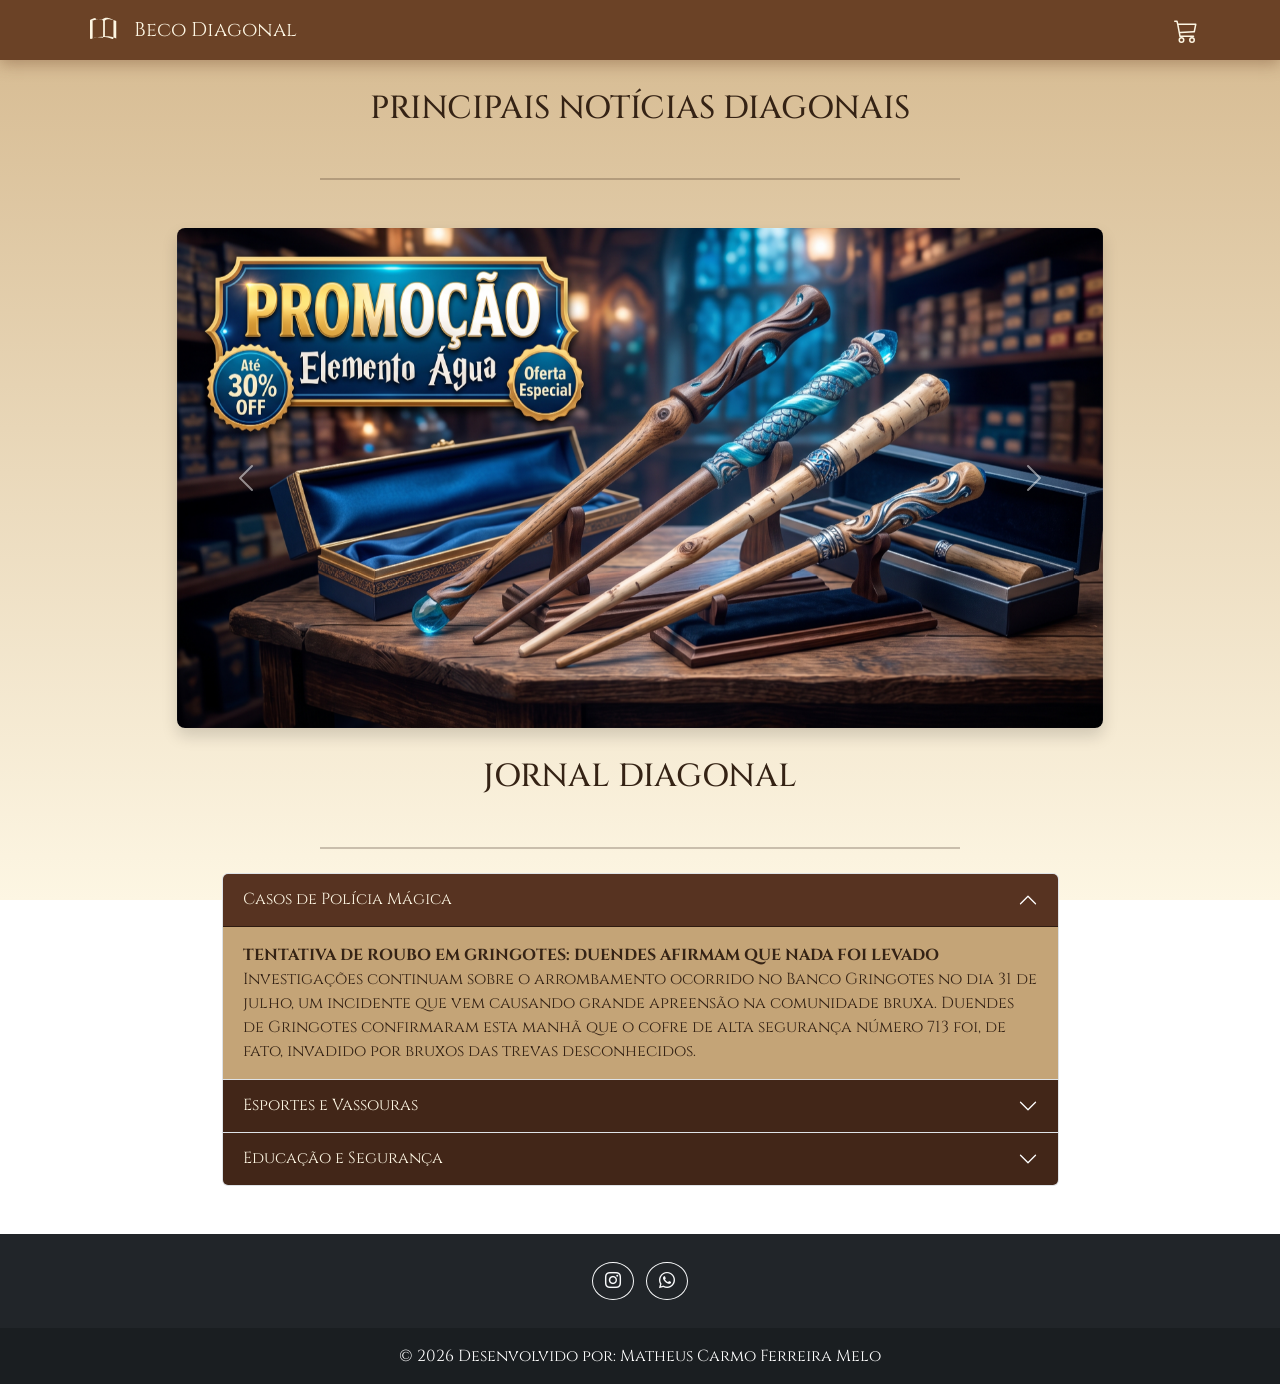
<file: index.html>
<!doctype html>
<html lang="pt-BR">
  <head>
    <!-- Required meta tags -->
    <meta charset="utf-8">
    <meta name="viewport" content="width=device-width, initial-scale=1">

    <!-- Bootstrap CSS -->
     <link rel="stylesheet" href="https://cdn.jsdelivr.net/npm/bootstrap-icons@1.11.3/font/bootstrap-icons.min.css">
    <link href="https://cdn.jsdelivr.net/npm/bootstrap@5.0.2/dist/css/bootstrap.min.css" rel="stylesheet" integrity="sha384-EVSTQN3/azprG1Anm3QDgpJLIm9Nao0Yz1ztcQTwFspd3yD65VohhpuuCOmLASjC" crossorigin="anonymous">
    <!-- link da fonte -->
     <link href="https://fonts.googleapis.com/css2?family=Cinzel:wght@400;700&display=swap" rel="stylesheet">
    <!-- link do meu css-->
     <link rel="stylesheet" href="./css/style.css">
    <title>Hello, world!</title>
  </head>
  <body>
    <!--xxxxxxxxxxxxxxxxxxxxxxxxxxxxx barra de navegacao xxxxxxxxxxxxxxxxxxxxxxxxxxxxxxxx-->
   <nav class="navbar navbar-cor" data-bs-theme="dark">
  <div class="container-fluid container">
    
    <!-- 1. Esquerda: Botão Toggle de Livro + Nome do Site -->
    <div class="d-flex align-items-center">
      <!-- Botão customizado que ativa o menu -->
      <button class="btn-toggle-livro me-2" type="button" data-bs-toggle="collapse" data-bs-target="#menuOpcoes" aria-controls="menuOpcoes" aria-expanded="false" aria-label="Abrir menu">
        <!-- Ícone SVG de um livro (Bootstrap Icons) -->
        <svg xmlns="http://www.w3.org/2000/svg" width="28" height="28" fill="currentColor" class="bi bi-book" viewBox="0 0 16 16">
          <path d="M1 2.828c.885-.37 2.154-.769 3.388-.893 1.33-.134 2.458.063 3.112.752v9.746c-.933-.043-2.134-.133-3.056-.253C3.541 12.067 2.217 12.43 1.5 12.793V2.828zm7.5-.114c.654-.689 1.782-.886 3.112-.752 1.234.124 2.503.523 3.388.893v9.965c-.717-.363-2.042-.726-2.944-.928-1.016-.228-2.196-.307-3.556-.285V2.714zM3.05 1.1c-1.042.127-2.064.534-2.81 1.058A.5.5 0 0 0 0 2.584v10a.5.5 0 0 0 .616.488c.731-.161 1.627-.492 2.51-.724 1.133-.294 2.418-.465 3.574-.465s2.441.171 3.574.465c.883.232 1.779.563 2.51.724a.5.5 0 0 0 .616-.488v-10a.5.5 0 0 0-.24-.426c-.746-.524-1.768-.93-2.81-1.058-1.314-.162-2.583.132-3.414.93-.83-.798-2.1-.1-3.414-.1z"/>
        </svg>
      </button>
      <a class="navbar-brand text-pergaminho mb-0" href="#">Beco Diagonal</a>
    </div>

    <!-- 2. Direita: Ícone de Carrinho de Compras (Atualizado com bolinha) -->
    <a href="carrinho.html" class="nav-link text-pergaminho cart-wrapper" aria-label="Carrinho">
      <svg xmlns="http://www.w3.org/2000/svg" width="24" height="24" fill="currentColor" class="bi bi-cart3" viewBox="0 0 16 16">
        <path d="M0 1.5A.5.5 0 0 1 .5 1H2a.5.5 0 0 1 .485.379L2.89 3H14.5a.5.5 0 0 1 .49.598l-1 5a.5.5 0 0 1-.465.401l-9.397.472L4.415 11H13a.5.5 0 0 1 0 1H4a.5.5 0 0 1-.491-.408L2.01 3.607 1.61 2H.5a.5.5 0 0 1-.5-.5zM3.102 4l.84 4.479 9.144-.459L13.89 4H3.102zM5 12a2 2 0 1 0 0 4 2 2 0 0 0 0-4zm7 0a2 2 0 1 0 0 4 2 2 0 0 0 0-4zm-7 1a1 1 0 1 1 0 2 1 1 0 0 1 0-2zm7 0a1 1 0 1 1 0 2 1 1 0 0 1 0-2z"/>
      </svg>
      <!-- A bolinha vermelha! Começa escondida com d-none -->
      <span class="cart-badge d-none" id="cart-badge">0</span>
    </a>

    <!-- 3. Menu expansível (Opções) -->
    <div class="collapse navbar-collapse" id="menuOpcoes">
      <ul class="navbar-nav mt-3 font-antiga">
        <li class="nav-item">
          <a class="nav-link text-pergaminho" href="login.html">Entrar</a>
        </li>
        <li class="nav-item">
          <a class="nav-link text-pergaminho" href="cadastrar.html">Cadastrar</a>
        </li>
        <li class="nav-item">
          <a class="nav-link text-pergaminho" href="produtos.html">Produtos</a>
        </li>
        <li><hr class="dropdown-divider-claro"></li>
        <li class="nav-item">
          <!-- Adicionado o id="btn-sair" para a lógica de logout -->
          <a class="nav-link text-sair" href="#" id="btn-sair">Sair</a>
        </li>
      </ul>
    </div>

  </div>
</nav>
<!--xxxxxxxxxxxxxxxxxxxxxxxxxxxxxxx TITULO CARROSSEL XXXXXXXXXXXXXXXXXXXXXXXXXXXXXXXXXXXXXX-->
<p class="h2 container text-center h2-titulo">PRINCIPAIS NOTÍCIAS DIAGONAIS</p>
<hr />
<!-- xxxxxxxxxxxxxxxxxxxxxxxxxxxxx carrossel xxxxxxxxxxxxxxxxxxxxxxxxxxxxxxxxxxxxxxxxxxxxxx-->
<div class="container mt-5 container">
  <div class="row justify-content-center">
    <!-- col-12 ocupa todo o container. Em telas grandes (lg), ocupa 10 colunas das 12 possíveis -->
    <div class="col-12 col-lg-10"> 
      
      <!-- Adicionado: rounded-3 (bordas arredondadas), overflow-hidden (corta a imagem na borda) e shadow (sombra) -->
      <div id="carouselExampleFade" class="carousel slide carousel-fade rounded-3 overflow-hidden shadow" data-bs-ride="carousel">
        <div class="carousel-inner">
          <div class="carousel-item active">
            <!-- Aplique a mesma classe de CSS (img-carrossel) aqui se não quiser que fiquem altas demais -->
            <img src="./img/promocao01.jpg" class="d-block w-100" style="height: 500px; object-fit: cover;" alt="...">
          </div>
          <div class="carousel-item">
            <img src="./img/promocao02.jpg" class="d-block w-100" style="height: 500px; object-fit: cover;" alt="...">
          </div>
          <div class="carousel-item">
            <img src="./img/promocao03.jpg" class="d-block w-100" style="height: 500px; object-fit: cover;" alt="...">
          </div>
        </div>
        <button class="carousel-control-prev" type="button" data-bs-target="#carouselExampleFade" data-bs-slide="prev">
          <span class="carousel-control-prev-icon" aria-hidden="true"></span>
        </button>
        <button class="carousel-control-next" type="button" data-bs-target="#carouselExampleFade" data-bs-slide="next">
          <span class="carousel-control-next-icon" aria-hidden="true"></span>
        </button>
      </div>

    </div>
  </div>
</div>
<!--xxxxxxxxxxxxxxxxxxxxxxxxxxxxxxxxxxxxx TITULO ACORDEON xxxxxxxxxxxxxxxxxxxxxxxxxxxxxxxx-->
<p class="h2 container text-center h2-titulo">JORNAL DIAGONAL</p>
<hr />
<!-- xxxxxxxxxxxxxxxxxxxxxxxxxxxxxxxxxxxx ACORDEON xxxxxxxxxxxxxxxxxxxxxxxxxxxxxxxxxxxxxxx-->
 <div class="container mt-4">
 <div class="accordion w-75 mx-auto my-4" id="accordionPanelsStayOpenExample">
  <div class="accordion-item">
    <h2 class="accordion-header" id="panelsStayOpen-headingOne">
      <button class="accordion-button" type="button" data-bs-toggle="collapse" data-bs-target="#panelsStayOpen-collapseOne" aria-expanded="true" aria-controls="panelsStayOpen-collapseOne">
        Casos de Polícia Mágica
      </button>
    </h2>
    <div id="panelsStayOpen-collapseOne" class="accordion-collapse collapse show" aria-labelledby="panelsStayOpen-headingOne">
      <div class="accordion-body">
        <strong>TENTATIVA DE ROUBO EM GRINGOTES: DUENDES AFIRMAM QUE NADA FOI LEVADO</strong> Investigações continuam sobre o arrombamento ocorrido no Banco Gringotes no dia 31 de julho,
         um incidente que vem causando grande apreensão na comunidade bruxa. Duendes de Gringotes confirmaram esta manhã que o cofre de alta segurança número 713 foi, de fato, invadido por bruxos das trevas desconhecidos.
      </div>
    </div>
  </div>
  <div class="accordion-item">
    <h2 class="accordion-header" id="panelsStayOpen-headingTwo">
      <button class="accordion-button collapsed" type="button" data-bs-toggle="collapse" data-bs-target="#panelsStayOpen-collapseTwo" aria-expanded="false" aria-controls="panelsStayOpen-collapseTwo">
       Esportes e Vassouras
      </button>
    </h2>
    <div id="panelsStayOpen-collapseTwo" class="accordion-collapse collapse" aria-labelledby="panelsStayOpen-headingTwo">
      <div class="accordion-body">
        <strong>O APANHADOR MAIS JOVEM EM UM SÉCULO: HARRY POTTER ESTREIA NO QUADRIBOL</strong> As regras tradicionais da Escola de Magia e Bruxaria de Hogwarts foram deixadas de lado esta semana com uma notícia que está agitando os corredores do castelo: Harry Potter,
         o Menino-Que-Sobreviveu, acaba de se tornar o mais jovem jogador de Quadribol do último século. Com apenas onze anos e cursando seu primeiro ano, Potter foi oficialmente escalado como Apanhador titular da equipe da Grifinória.
      </div>
    </div>
  </div>
  <div class="accordion-item">
    <h2 class="accordion-header" id="panelsStayOpen-headingThree">
      <button class="accordion-button collapsed" type="button" data-bs-toggle="collapse" data-bs-target="#panelsStayOpen-collapseThree" aria-expanded="false" aria-controls="panelsStayOpen-collapseThree">
        Educação e Segurança
      </button>
    </h2>
    <div id="panelsStayOpen-collapseThree" class="accordion-collapse collapse" aria-labelledby="panelsStayOpen-headingThree">
      <div class="accordion-body">
        <strong>PÂNICO NO DIA DAS BRUXAS: TRASGO MONTANHÊS INVADE HOGWARTS</strong> O tradicional Banquete de Dia das Bruxas de Hogwarts 
        foi abruptamente interrompido na noite de ontem após a chocante descoberta de um trasgo montanhês adulto caminhando livremente pelas masmorras do castelo. O pânico se instaurou no Salão Principal quando o professor de Defesa Contra as Artes das Trevas, Quirino Quirrell, invadiu o recinto desmaiando logo após dar a notícia.
      </div>
    </div>
  </div>
</div>
</div>
<!--xxxxxxxxxxxxxxxxxxxxxxxxxxxxxxxxxx roda pé xxxxxxxxxxxxxxxxxxxxxxxxxxxxxxxxxxxxxxxxxxxxxxxxx-->
<!-- Adicione a classe 'cor-personalizada' se for usar o CSS abaixo, ou mantenha 'bg-dark' se sua navbar for bg-dark -->
<footer class="bg-dark text-center text-white mt-5">
  
  <!-- Container principal dos ícones -->
  <div class="container p-4 pb-0">
    <section class="mb-4">
      <!-- Botão Instagram -->
      <a class="btn btn-outline-light btn-floating m-1 rounded-circle" href="#!" role="button" aria-label="Instagram">
        <i class="bi bi-instagram"></i>
      </a>

      <!-- Botão WhatsApp -->
      <a class="btn btn-outline-light btn-floating m-1 rounded-circle" href="#!" role="button" aria-label="WhatsApp">
        <i class="bi bi-whatsapp"></i>
      </a>
    </section>
  </div>

  <!-- Pequeno espaço com o texto autoral (fundo levemente mais escuro para destacar) -->
  <div class="text-center p-3" style="background-color: rgba(0, 0, 0, 0.2);">
    © 2026 Desenvolvido por:
    <!-- Digite seu texto autoral aqui -->
    <a class="text-white text-decoration-none" href="#">Matheus Carmo Ferreira Melo</a>
  </div>
  
</footer>
<!--xxxxxxxxxxxxxxxxxxxxxxxxxxxxxxxxxxxxxxxxxxxxxxxxxxxxxxxxxxxxxxxxxxxxxxxxxxxxxxxxxxxxxxxxxxxx-->

    <script src="https://cdn.jsdelivr.net/npm/bootstrap@5.0.2/dist/js/bootstrap.bundle.min.js" integrity="sha384-MrcW6ZMFYlzcLA8Nl+NtUVF0sA7MsXsP1UyJoMp4YLEuNSfAP+JcXn/tWtIaxVXM" crossorigin="anonymous"></script>
    
    <!-- XXXXXXXXXXXXXXXXXXXXXXXXXXXXX SCRIPT DO ACORDEON E SAIR XXXXXXXXXXXXXXXXXXXXXXXXXXXXXXXXXXXXXXX-->
    <script>
      // 1. Lógica do Acordeão (Hover)
      const itensAcordeon = document.querySelectorAll('.accordion-item');

      itensAcordeon.forEach(item => {
        const botao = item.querySelector('.accordion-button');
        
        // Quando o mouse ENTRA no elemento, ele clica automaticamente para abrir
        item.addEventListener('mouseenter', () => {
          if (botao.classList.contains('collapsed')) {
            botao.click();
          }
        });

        // Quando o mouse SAI do elemento, ele clica automaticamente para fechar
        item.addEventListener('mouseleave', () => {
          if (!botao.classList.contains('collapsed')) {
            botao.click();
          }
        });
      });

      // 2. Lógica de Sair (Logout)
      const btnSair = document.getElementById('btn-sair');
      if (btnSair) {
          btnSair.addEventListener('click', function(e) {
              e.preventDefault();
              // Remove o usuário salvo na sessão
              localStorage.removeItem('usuarioLogado');
              alert('Feito o feitiço! Você saiu do Beco Diagonal.');
              // Redireciona para a página de login
              window.location.href = 'login.html';
          });
      }
    </script>

    <!-- O SEU SCRIPT MÁGICO DO CARRINHO FICA AQUI POR ÚLTIMO -->
    <script src="./js/script.js"></script>
   </body>
</html>
</file>
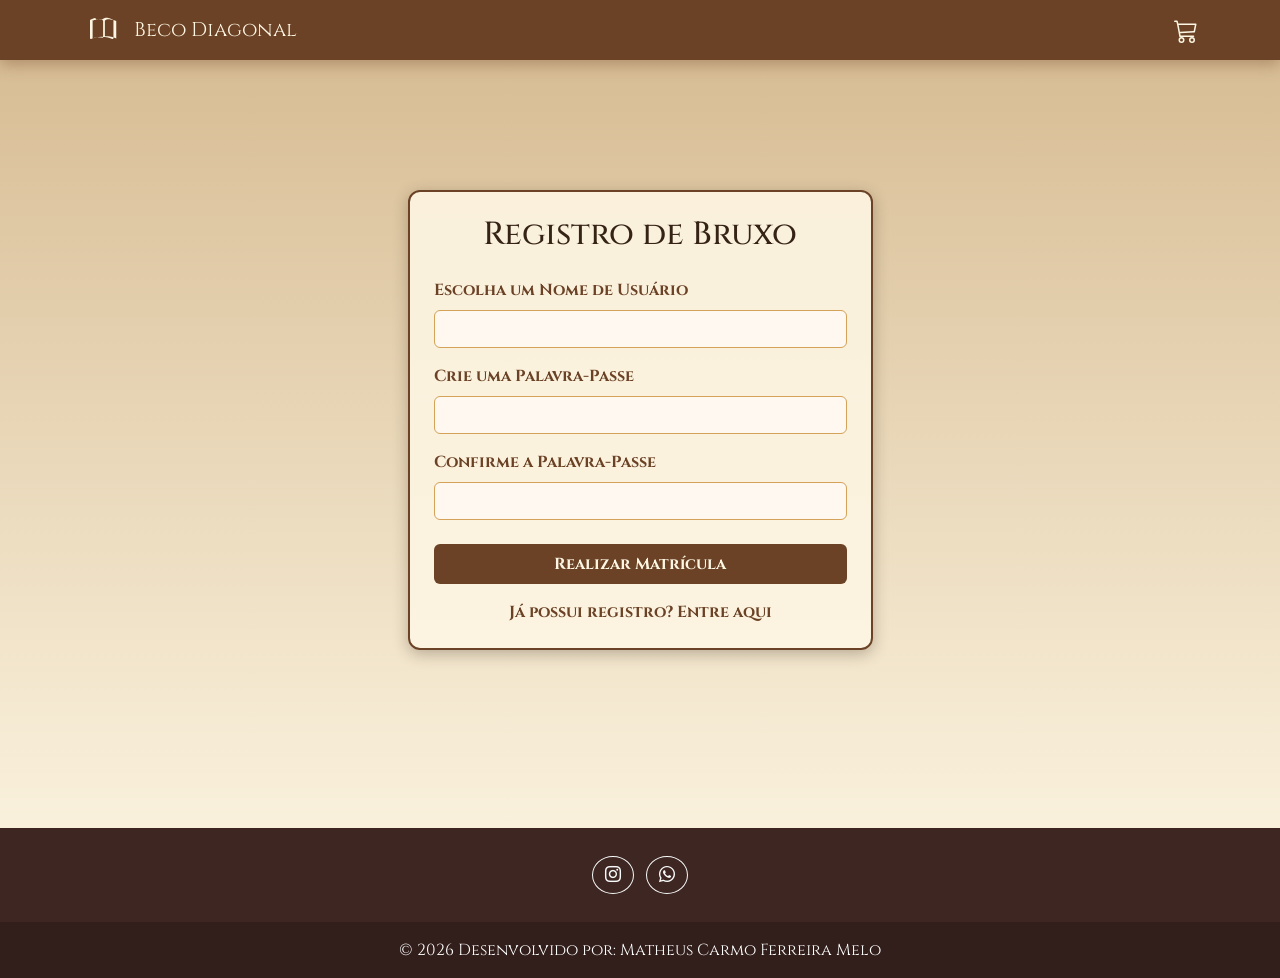
<file: cadastrar.html>
<!DOCTYPE html>
<html lang="pt-BR">
<head>
    <meta charset="UTF-8">
    <meta name="viewport" content="width=device-width, initial-scale=1.0">
    <title>Cadastrar - Beco Diagonal</title>
    
    <!-- Bootstrap CSS e Fontes -->
    <link rel="stylesheet" href="https://cdn.jsdelivr.net/npm/bootstrap-icons@1.11.3/font/bootstrap-icons.min.css">
    <link href="https://cdn.jsdelivr.net/npm/bootstrap@5.0.2/dist/css/bootstrap.min.css" rel="stylesheet">
    <link href="https://fonts.googleapis.com/css2?family=Cinzel:wght@400;700&display=swap" rel="stylesheet">
    
    <!-- Seu CSS Principal -->
    <link rel="stylesheet" href="./css/style.css">
</head>
<body>

    <!-- XXXXXXXXXXXXXXXXXXXXX BARRA DE NAVEGAÇÃO XXXXXXXXXXXXXXXXXXXXXX -->
    <nav class="navbar navbar-cor" data-bs-theme="dark">
      <div class="container-fluid container">
        <div class="d-flex align-items-center">
          <button class="btn-toggle-livro me-2" type="button" data-bs-toggle="collapse" data-bs-target="#menuOpcoes" aria-controls="menuOpcoes" aria-expanded="false" aria-label="Abrir menu">
            <svg xmlns="http://www.w3.org/2000/svg" width="28" height="28" fill="currentColor" class="bi bi-book" viewBox="0 0 16 16">
              <path d="M1 2.828c.885-.37 2.154-.769 3.388-.893 1.33-.134 2.458.063 3.112.752v9.746c-.933-.043-2.134-.133-3.056-.253C3.541 12.067 2.217 12.43 1.5 12.793V2.828zm7.5-.114c.654-.689 1.782-.886 3.112-.752 1.234.124 2.503.523 3.388.893v9.965c-.717-.363-2.042-.726-2.944-.928-1.016-.228-2.196-.307-3.556-.285V2.714zM3.05 1.1c-1.042.127-2.064.534-2.81 1.058A.5.5 0 0 0 0 2.584v10a.5.5 0 0 0 .616.488c.731-.161 1.627-.492 2.51-.724 1.133-.294 2.418-.465 3.574-.465s2.441.171 3.574.465c.883.232 1.779.563 2.51.724a.5.5 0 0 0 .616-.488v-10a.5.5 0 0 0-.24-.426c-.746-.524-1.768-.93-2.81-1.058-1.314-.162-2.583.132-3.414.93-.83-.798-2.1-.1-3.414-.1z"/>
            </svg>
          </button>
          <a class="navbar-brand text-pergaminho mb-0" href="index.html">Beco Diagonal</a>
        </div>
        
        <!-- Carrinho com bolinha mágica -->
        <a href="carrinho.html" class="nav-link text-pergaminho cart-wrapper" aria-label="Carrinho">
          <svg xmlns="http://www.w3.org/2000/svg" width="24" height="24" fill="currentColor" class="bi bi-cart3" viewBox="0 0 16 16">
            <path d="M0 1.5A.5.5 0 0 1 .5 1H2a.5.5 0 0 1 .485.379L2.89 3H14.5a.5.5 0 0 1 .49.598l-1 5a.5.5 0 0 1-.465.401l-9.397.472L4.415 11H13a.5.5 0 0 1 0 1H4a.5.5 0 0 1-.491-.408L2.01 3.607 1.61 2H.5a.5.5 0 0 1-.5-.5zM3.102 4l.84 4.479 9.144-.459L13.89 4H3.102zM5 12a2 2 0 1 0 0 4 2 2 0 0 0 0-4zm7 0a2 2 0 1 0 0 4 2 2 0 0 0 0-4zm-7 1a1 1 0 1 1 0 2 1 1 0 0 1 0-2zm7 0a1 1 0 1 1 0 2 1 1 0 0 1 0-2z"/>
          </svg>
          <span class="cart-badge d-none" id="cart-badge">0</span>
        </a>

        <div class="collapse navbar-collapse" id="menuOpcoes">
          <ul class="navbar-nav mt-3 font-antiga">
            <li class="nav-item"><a class="nav-link text-pergaminho" href="login.html">Entrar</a></li>
            <li class="nav-item"><a class="nav-link text-pergaminho" href="cadastrar.html">Cadastrar</a></li>
            <li class="nav-item"><a class="nav-link text-pergaminho" href="produtos.html">Produtos</a></li>
            <li><hr class="dropdown-divider-claro"></li>
            <li class="nav-item"><a class="nav-link text-sair" href="#" id="btn-sair">Sair</a></li>
          </ul>
        </div>
      </div>
    </nav>
    <!-- XXXXXXXXXXXXXXXXXXXXX FIM NAVBAR XXXXXXXXXXXXXXXXXXXXXX -->

    <!-- Área de Cadastro Centralizada -->
    <main class="container d-flex justify-content-center align-items-center" style="min-height: 80vh;">
        <div class="card auth-card p-4 col-12 col-md-6 col-lg-5 mt-4 mb-4">
            <h2 class="text-center mb-4 font-antiga" style="color: #352315;">Registro de Bruxo</h2>
            
            <div id="cad-alert" class="alert d-none" role="alert"></div>
            
            <form id="form-cadastro">
                <div class="mb-3">
                    <label for="novoUsuario" class="form-label" style="color: #6b4226; font-weight: bold;">Escolha um Nome de Usuário</label>
                    <input type="text" class="form-control form-auth" id="novoUsuario" required>
                </div>
                <div class="mb-3">
                    <label for="novaSenha" class="form-label" style="color: #6b4226; font-weight: bold;">Crie uma Palavra-Passe</label>
                    <input type="password" class="form-control form-auth" id="novaSenha" required>
                </div>
                <div class="mb-4">
                    <label for="confirmaSenha" class="form-label" style="color: #6b4226; font-weight: bold;">Confirme a Palavra-Passe</label>
                    <input type="password" class="form-control form-auth" id="confirmaSenha" required>
                </div>
                <button type="submit" class="btn btn-auth w-100 py-2 mb-3">Realizar Matrícula</button>
                
                <div class="text-center">
                    <a href="login.html" style="color: #6b4226; text-decoration: none; font-weight: bold;">Já possui registro? Entre aqui</a>
                </div>
            </form>
        </div>
    </main>

    <!-- XXXXXXXXXXXXXXXXXXXXX RODAPÉ XXXXXXXXXXXXXXXXXXXXXX -->
    <!-- Rodapé inserido para manter a consistência do site -->
    <footer class="cor-personalizada text-center text-white mt-5">
      <div class="container p-4 pb-0">
        <section class="mb-4">
          <a class="btn btn-outline-light btn-floating m-1 rounded-circle" href="#!" role="button" aria-label="Instagram">
            <i class="bi bi-instagram"></i>
          </a>
          <a class="btn btn-outline-light btn-floating m-1 rounded-circle" href="#!" role="button" aria-label="WhatsApp">
            <i class="bi bi-whatsapp"></i>
          </a>
        </section>
      </div>
      <div class="text-center p-3" style="background-color: rgba(0, 0, 0, 0.2);">
        © 2026 Desenvolvido por:
        <a class="text-white text-decoration-none" href="#">Matheus Carmo Ferreira Melo</a>
      </div>
    </footer>
    <!-- XXXXXXXXXXXXXXXXXXXXX FIM RODAPÉ XXXXXXXXXXXXXXXXXXXXXX -->

    <!-- Script do Bootstrap -->
    <script src="https://cdn.jsdelivr.net/npm/bootstrap@5.0.2/dist/js/bootstrap.bundle.min.js" integrity="sha384-MrcW6ZMFYlzcLA8Nl+NtUVF0sA7MsXsP1UyJoMp4YLEuNSfAP+JcXn/tWtIaxVXM" crossorigin="anonymous"></script>
    
    <!-- Lógica de Sair (Navbar) -->
    <script>
      const btnSair = document.getElementById('btn-sair');
      if (btnSair) {
          btnSair.addEventListener('click', function(e) {
              e.preventDefault();
              localStorage.removeItem('usuarioLogado');
              alert('Feito o feitiço! Você saiu do Beco Diagonal.');
              window.location.href = 'login.html';
          });
      }
    </script>

    <!-- Script Mágico do Carrinho para a Navbar -->
    <script src="./js/script.js"></script>

    <!-- Script de Cadastro -->
    <script>
        document.getElementById('form-cadastro').addEventListener('submit', function(e) {
            e.preventDefault();
            
            const usuario = document.getElementById('novoUsuario').value;
            const senha = document.getElementById('novaSenha').value;
            const confirma = document.getElementById('confirmaSenha').value;
            const alerta = document.getElementById('cad-alert');
            
            // Verifica se as senhas são iguais
            if (senha !== confirma) {
                alerta.className = 'alert alert-danger';
                alerta.textContent = 'Feitiço falhou: As senhas não coincidem!';
                alerta.classList.remove('d-none');
                return;
            }
            
            // Puxa a lista de usuários salvos (se não existir cria array vazio)
            let usuarios = JSON.parse(localStorage.getItem('usuariosBeco')) || [];
            
            // Procura se o nome já está em uso
            const usuarioExiste = usuarios.find(u => u.usuario === usuario);
            
            if (usuarioExiste) {
                alerta.className = 'alert alert-warning';
                alerta.textContent = 'Este nome de bruxo já está em uso. Escolha outro.';
                alerta.classList.remove('d-none');
            } else {
                // Salva novo usuário
                usuarios.push({ usuario: usuario, senha: senha });
                localStorage.setItem('usuariosBeco', JSON.stringify(usuarios));
                
                alerta.className = 'alert alert-success';
                alerta.textContent = 'Matrícula realizada com sucesso! Preparando pó de flu...';
                alerta.classList.remove('d-none');
                
                // Aguarda 2 segundos e joga pra tela de login
                setTimeout(() => {
                    window.location.href = 'login.html';
                }, 2000);
            }
        });
    </script>
</body>
</html>
</file>
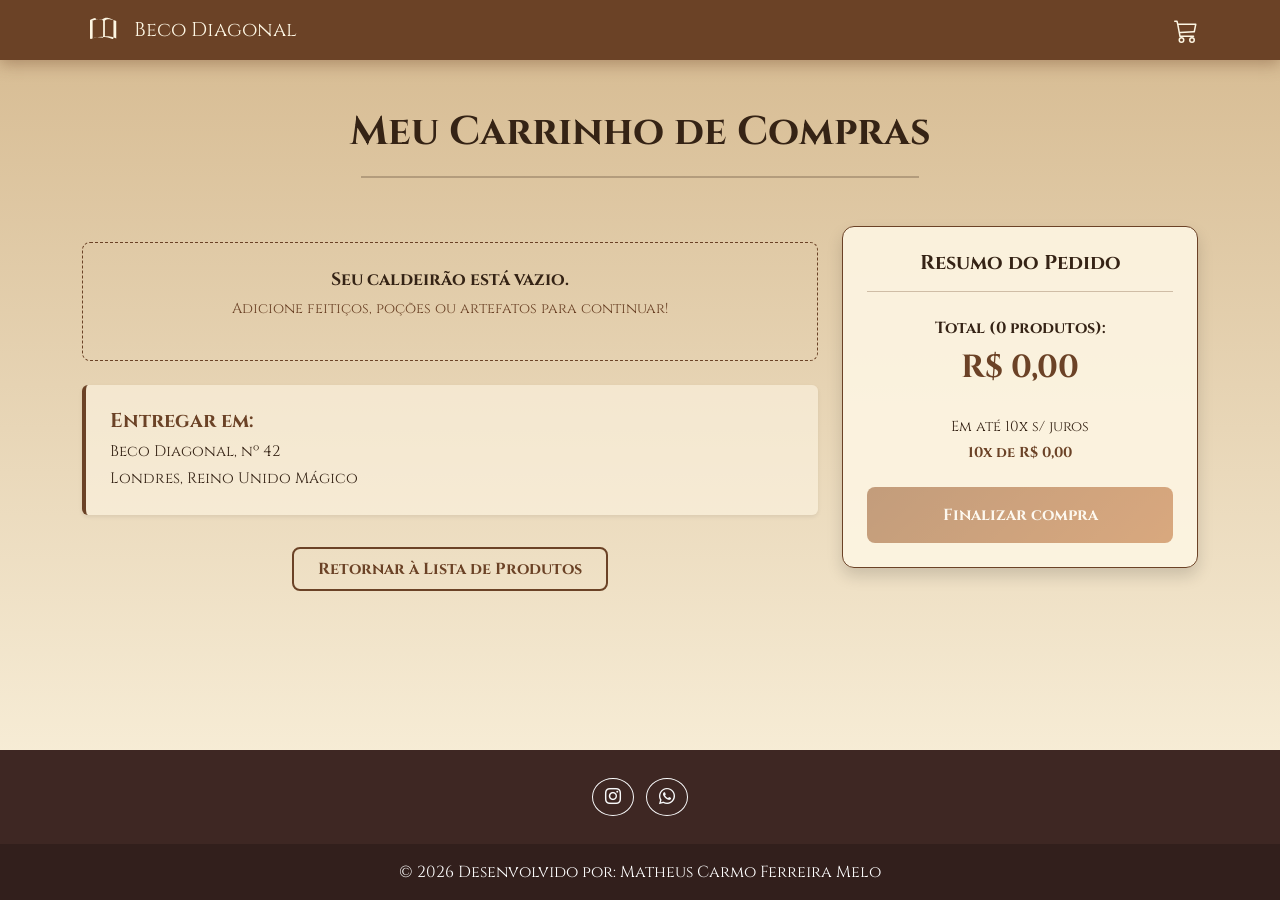
<file: carrinho.html>
<!DOCTYPE html>
<html lang="pt-BR">
<head>
    <meta charset="UTF-8">
    <meta name="viewport" content="width=device-width, initial-scale=1.0">
    <title>Carrinho de Compras - Beco Diagonal</title>
    
    <!-- Bootstrap CSS e Fontes -->
    <link rel="stylesheet" href="https://cdn.jsdelivr.net/npm/bootstrap-icons@1.11.3/font/bootstrap-icons.min.css">
    <link href="https://cdn.jsdelivr.net/npm/bootstrap@5.0.2/dist/css/bootstrap.min.css" rel="stylesheet" integrity="sha384-EVSTQN3/azprG1Anm3QDgpJLIm9Nao0Yz1ztcQTwFspd3yD65VohhpuuCOmLASjC" crossorigin="anonymous">
    <link href="https://fonts.googleapis.com/css2?family=Cinzel:wght@400;700&display=swap" rel="stylesheet">
    
    <!-- Vincula o CSS principal e o do carrinho -->
    <link rel="stylesheet" href="./css/style.css">
    <link rel="stylesheet" href="./css/style-carrinho.css">
</head>
<!-- ADICIONADO: Classes flex e min-vh-100 para fazer a página ocupar a tela toda -->
<body class="d-flex flex-column min-vh-100">

    <!-- XXXXXXXXXXXXXXXXXXXXX BARRA DE NAVEGAÇÃO XXXXXXXXXXXXXXXXXXXXXX -->
    <nav class="navbar navbar-cor" data-bs-theme="dark">
      <div class="container-fluid container">
        <div class="d-flex align-items-center">
          <button class="btn-toggle-livro me-2" type="button" data-bs-toggle="collapse" data-bs-target="#menuOpcoes" aria-controls="menuOpcoes" aria-expanded="false" aria-label="Abrir menu">
            <svg xmlns="http://www.w3.org/2000/svg" width="28" height="28" fill="currentColor" class="bi bi-book" viewBox="0 0 16 16">
              <path d="M1 2.828c.885-.37 2.154-.769 3.388-.893 1.33-.134 2.458.063 3.112.752v9.746c-.933-.043-2.134-.133-3.056-.253C3.541 12.067 2.217 12.43 1.5 12.793V2.828zm7.5-.114c.654-.689 1.782-.886 3.112-.752 1.234.124 2.503.523 3.388.893v9.965c-.717-.363-2.042-.726-2.944-.928-1.016-.228-2.196-.307-3.556-.285V2.714zM3.05 1.1c-1.042.127-2.064.534-2.81 1.058A.5.5 0 0 0 0 2.584v10a.5.5 0 0 0 .616.488c.731-.161 1.627-.492 2.51-.724 1.133-.294 2.418-.465 3.574-.465s2.441.171 3.574.465c.883.232 1.779.563 2.51.724a.5.5 0 0 0 .616-.488v-10a.5.5 0 0 0-.24-.426c-.746-.524-1.768-.93-2.81-1.058-1.314-.162-2.583.132-3.414.93-.83-.798-2.1-.1-3.414-.1z"/>
            </svg>
          </button>
          <a class="navbar-brand text-pergaminho mb-0" href="index.html">Beco Diagonal</a>
        </div>
        
        <!-- Carrinho com bolinha mágica -->
        <a href="carrinho.html" class="nav-link text-pergaminho cart-wrapper" aria-label="Carrinho">
          <svg xmlns="http://www.w3.org/2000/svg" width="24" height="24" fill="currentColor" class="bi bi-cart3" viewBox="0 0 16 16">
            <path d="M0 1.5A.5.5 0 0 1 .5 1H2a.5.5 0 0 1 .485.379L2.89 3H14.5a.5.5 0 0 1 .49.598l-1 5a.5.5 0 0 1-.465.401l-9.397.472L4.415 11H13a.5.5 0 0 1 0 1H4a.5.5 0 0 1-.491-.408L2.01 3.607 1.61 2H.5a.5.5 0 0 1-.5-.5zM3.102 4l.84 4.479 9.144-.459L13.89 4H3.102zM5 12a2 2 0 1 0 0 4 2 2 0 0 0 0-4zm7 0a2 2 0 1 0 0 4 2 2 0 0 0 0-4zm-7 1a1 1 0 1 1 0 2 1 1 0 0 1 0-2zm7 0a1 1 0 1 1 0 2 1 1 0 0 1 0-2z"/>
          </svg>
          <span class="cart-badge d-none" id="cart-badge">0</span>
        </a>

        <div class="collapse navbar-collapse" id="menuOpcoes">
          <ul class="navbar-nav mt-3 font-antiga">
            <li class="nav-item"><a class="nav-link text-pergaminho" href="login.html">Entrar</a></li>
            <li class="nav-item"><a class="nav-link text-pergaminho" href="cadastrar.html">Cadastrar</a></li>
            <li class="nav-item"><a class="nav-link text-pergaminho" href="produtos.html">Produtos</a></li>
            <li><hr class="dropdown-divider-claro"></li>
            <li class="nav-item"><a class="nav-link text-sair" href="#" id="btn-sair">Sair</a></li>
          </ul>
        </div>
      </div>
    </nav>
    <!-- XXXXXXXXXXXXXXXXXXXXX FIM NAVBAR XXXXXXXXXXXXXXXXXXXXXX -->

    <!-- ADICIONADO: Classe flex-grow-1 para esta área principal empurrar o rodapé lá pra baixo -->
    <main class="container mt-5 mb-5 flex-grow-1">
        <h1 class="text-center mb-2" style="color: #352315; font-weight: 700;">Meu Carrinho de Compras</h1>
        <hr>

        <div class="row g-4 mt-4">
            
            <!-- Coluna da Esquerda -->
            <div class="col-12 col-lg-8 d-flex flex-column gap-4">
                
                <div id="lista-produtos" class="d-flex flex-column gap-3">
                    <div class="text-center p-4 mt-3 rounded" style="border: 1px dashed #6b4226;">
                        <p style="color: #352315; font-size: 1.1rem; font-weight: bold; margin: 0;">Invocando itens mágicos...</p>
                    </div>
                </div>

                <div class="p-4 rounded shadow-sm" style="background-color: rgba(253, 246, 227, 0.6); border-left: 4px solid #6b4226;">
                    <h3 class="h5 fw-bold mb-2" style="color: #6b4226;">Entregar em:</h3>
                    <p class="mb-1" style="color: #352315; font-size: 0.95rem;">Beco Diagonal, nº 42</p>
                    <p class="mb-0" style="color: #352315; font-size: 0.95rem;">Londres, Reino Unido Mágico</p>
                </div>

                <div class="text-center mt-2">
                    <a href="produtos.html" class="btn fw-bold px-4 py-2" style="color: #6b4226; border: 2px solid #6b4226; border-radius: 8px; transition: 0.3s;" onmouseover="this.style.backgroundColor='#6b4226'; this.style.color='#fdf6e3';" onmouseout="this.style.backgroundColor='transparent'; this.style.color='#6b4226';">Retornar à Lista de Produtos</a>
                </div>
            </div>

            <!-- Coluna da Direita -->
            <div class="col-12 col-lg-4">
                <div class="card p-4 shadow text-center" style="background-color: rgba(253, 246, 227, 0.9); border: 1px solid #6b4226; border-radius: 12px;">
                    <h2 class="h5 fw-bold mb-4 pb-3 border-bottom" style="color: #352315; border-color: rgba(107, 66, 38, 0.3) !important;">Resumo do Pedido</h2>
                    
                    <div class="mb-4">
                        <p class="fw-bold mb-1" id="total-itens" style="color: #352315;">Total (0 produtos):</p>
                        <p class="fs-2 fw-bold mb-0" id="total-preco" style="color: #6b4226;">R$ 0,00</p>
                    </div>
                    
                    <div class="mb-4" style="color: #352315; font-size: 0.9rem;">
                        <p class="mb-1">Em até 10x s/ juros</p>
                        <p class="fw-bold mb-0" id="total-parcelas" style="color: #6b4226;">10x de R$ 0,00</p>
                    </div>
                    
                    <a href="parabens-compra.html" class="w-100 text-decoration-none">        
                        <button type="button" id="btn-finalizar" class="btn w-100 fw-bold py-3" style="background: linear-gradient(135deg, #8c4a1b 0%, #b86020 100%); color: #ffffff; border: none; border-radius: 8px; font-family: 'Cinzel', serif;">Finalizar compra</button>
                    </a>
                </div>
            </div>
            
        </div>
    </main>

    <!-- XXXXXXXXXXXXXXXXXXXXX RODAPÉ XXXXXXXXXXXXXXXXXXXXXX -->
    <!-- MT-AUTO: O margin-top: auto joga o rodapé lá para baixo caso precise -->
    <footer class="cor-personalizada text-center text-white mt-auto">
      <div class="container p-4 pb-0">
        <section class="mb-4">
          <a class="btn btn-outline-light btn-floating m-1 rounded-circle" href="#!" role="button" aria-label="Instagram">
            <i class="bi bi-instagram"></i>
          </a>
          <a class="btn btn-outline-light btn-floating m-1 rounded-circle" href="#!" role="button" aria-label="WhatsApp">
            <i class="bi bi-whatsapp"></i>
          </a>
        </section>
      </div>
      <div class="text-center p-3" style="background-color: rgba(0, 0, 0, 0.2);">
        © 2026 Desenvolvido por:
        <a class="text-white text-decoration-none" href="#">Matheus Carmo Ferreira Melo</a>
      </div>
    </footer>
    <!-- XXXXXXXXXXXXXXXXXXXXX FIM RODAPÉ XXXXXXXXXXXXXXXXXXXXXX -->

    <script src="https://cdn.jsdelivr.net/npm/bootstrap@5.0.2/dist/js/bootstrap.bundle.min.js" integrity="sha384-MrcW6ZMFYlzcLA8Nl+NtUVF0sA7MsXsP1UyJoMp4YLEuNSfAP+JcXn/tWtIaxVXM" crossorigin="anonymous"></script>
    
    <!-- Lógica de Sair -->
    <script>
      const btnSair = document.getElementById('btn-sair');
      if (btnSair) {
          btnSair.addEventListener('click', function(e) {
              e.preventDefault();
              localStorage.removeItem('usuarioLogado');
              alert('Feito o feitiço! Você saiu do Beco Diagonal.');
              window.location.href = 'login.html';
          });
      }
    </script>

    <!-- O SCRIPT DO CARRINHO ESTÁ ATIVO AGORA! -->
    <script src="./js/script.js"></script>
</body>
</html>
</file>
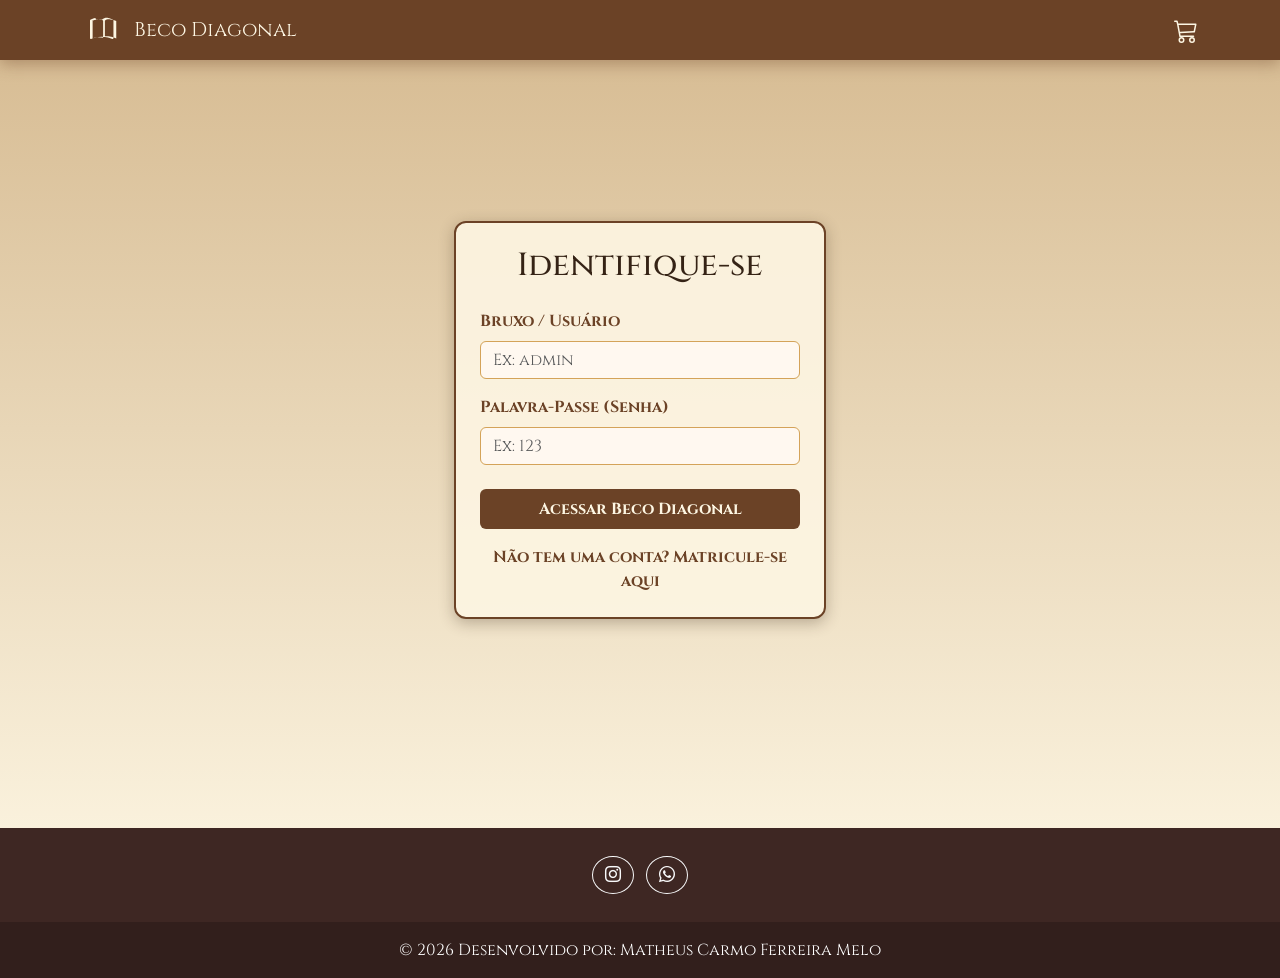
<file: login.html>
<!DOCTYPE html>
<html lang="pt-BR">
<head>
    <meta charset="UTF-8">
    <meta name="viewport" content="width=device-width, initial-scale=1.0">
    <title>Entrar - Beco Diagonal</title>
    
    <!-- Bootstrap CSS e Fontes -->
    <link rel="stylesheet" href="https://cdn.jsdelivr.net/npm/bootstrap-icons@1.11.3/font/bootstrap-icons.min.css">
    <link href="https://cdn.jsdelivr.net/npm/bootstrap@5.0.2/dist/css/bootstrap.min.css" rel="stylesheet">
    <link href="https://fonts.googleapis.com/css2?family=Cinzel:wght@400;700&display=swap" rel="stylesheet">
    
    <!-- Seu CSS Principal -->
    <link rel="stylesheet" href="./css/style.css">
</head>
<body>

    <!-- XXXXXXXXXXXXXXXXXXXXX BARRA DE NAVEGAÇÃO XXXXXXXXXXXXXXXXXXXXXX -->
    <nav class="navbar navbar-cor" data-bs-theme="dark">
      <div class="container-fluid container">
        <div class="d-flex align-items-center">
          <button class="btn-toggle-livro me-2" type="button" data-bs-toggle="collapse" data-bs-target="#menuOpcoes" aria-controls="menuOpcoes" aria-expanded="false" aria-label="Abrir menu">
            <svg xmlns="http://www.w3.org/2000/svg" width="28" height="28" fill="currentColor" class="bi bi-book" viewBox="0 0 16 16">
              <path d="M1 2.828c.885-.37 2.154-.769 3.388-.893 1.33-.134 2.458.063 3.112.752v9.746c-.933-.043-2.134-.133-3.056-.253C3.541 12.067 2.217 12.43 1.5 12.793V2.828zm7.5-.114c.654-.689 1.782-.886 3.112-.752 1.234.124 2.503.523 3.388.893v9.965c-.717-.363-2.042-.726-2.944-.928-1.016-.228-2.196-.307-3.556-.285V2.714zM3.05 1.1c-1.042.127-2.064.534-2.81 1.058A.5.5 0 0 0 0 2.584v10a.5.5 0 0 0 .616.488c.731-.161 1.627-.492 2.51-.724 1.133-.294 2.418-.465 3.574-.465s2.441.171 3.574.465c.883.232 1.779.563 2.51.724a.5.5 0 0 0 .616-.488v-10a.5.5 0 0 0-.24-.426c-.746-.524-1.768-.93-2.81-1.058-1.314-.162-2.583.132-3.414.93-.83-.798-2.1-.1-3.414-.1z"/>
            </svg>
          </button>
          <a class="navbar-brand text-pergaminho mb-0" href="index.html">Beco Diagonal</a>
        </div>
        
        <!-- Carrinho com bolinha mágica -->
        <a href="carrinho.html" class="nav-link text-pergaminho cart-wrapper" aria-label="Carrinho">
          <svg xmlns="http://www.w3.org/2000/svg" width="24" height="24" fill="currentColor" class="bi bi-cart3" viewBox="0 0 16 16">
            <path d="M0 1.5A.5.5 0 0 1 .5 1H2a.5.5 0 0 1 .485.379L2.89 3H14.5a.5.5 0 0 1 .49.598l-1 5a.5.5 0 0 1-.465.401l-9.397.472L4.415 11H13a.5.5 0 0 1 0 1H4a.5.5 0 0 1-.491-.408L2.01 3.607 1.61 2H.5a.5.5 0 0 1-.5-.5zM3.102 4l.84 4.479 9.144-.459L13.89 4H3.102zM5 12a2 2 0 1 0 0 4 2 2 0 0 0 0-4zm7 0a2 2 0 1 0 0 4 2 2 0 0 0 0-4zm-7 1a1 1 0 1 1 0 2 1 1 0 0 1 0-2zm7 0a1 1 0 1 1 0 2 1 1 0 0 1 0-2z"/>
          </svg>
          <span class="cart-badge d-none" id="cart-badge">0</span>
        </a>

        <div class="collapse navbar-collapse" id="menuOpcoes">
          <ul class="navbar-nav mt-3 font-antiga">
            <li class="nav-item"><a class="nav-link text-pergaminho" href="login.html">Entrar</a></li>
            <li class="nav-item"><a class="nav-link text-pergaminho" href="cadastrar.html">Cadastrar</a></li>
            <li class="nav-item"><a class="nav-link text-pergaminho" href="produtos.html">Produtos</a></li>
            <li><hr class="dropdown-divider-claro"></li>
            <li class="nav-item"><a class="nav-link text-sair" href="#" id="btn-sair">Sair</a></li>
          </ul>
        </div>
      </div>
    </nav>
    <!-- XXXXXXXXXXXXXXXXXXXXX FIM NAVBAR XXXXXXXXXXXXXXXXXXXXXX -->

    <!-- Área de Login Centralizada -->
    <main class="container d-flex justify-content-center align-items-center" style="min-height: 80vh;">
        <div class="card auth-card p-4 col-12 col-md-6 col-lg-4 mt-4 mb-4">
            <h2 class="text-center mb-4 font-antiga" style="color: #352315;">Identifique-se</h2>
            
            <div id="login-alert" class="alert d-none" role="alert"></div>
            
            <form id="form-login">
                <div class="mb-3">
                    <label for="usuario" class="form-label" style="color: #6b4226; font-weight: bold;">Bruxo / Usuário</label>
                    <input type="text" class="form-control form-auth" id="usuario" placeholder="Ex: admin" required>
                </div>
                <div class="mb-4">
                    <label for="senha" class="form-label" style="color: #6b4226; font-weight: bold;">Palavra-Passe (Senha)</label>
                    <input type="password" class="form-control form-auth" id="senha" placeholder="Ex: 123" required>
                </div>
                <button type="submit" class="btn btn-auth w-100 py-2 mb-3">Acessar Beco Diagonal</button>
                
                <div class="text-center">
                    <a href="cadastrar.html" style="color: #6b4226; text-decoration: none; font-weight: bold;">Não tem uma conta? Matricule-se aqui</a>
                </div>
            </form>
        </div>
    </main>

    <!-- XXXXXXXXXXXXXXXXXXXXX RODAPÉ XXXXXXXXXXXXXXXXXXXXXX -->
    <!-- Rodapé inserido para manter a consistência do site -->
    <footer class="cor-personalizada text-center text-white mt-5">
      <div class="container p-4 pb-0">
        <section class="mb-4">
          <a class="btn btn-outline-light btn-floating m-1 rounded-circle" href="#!" role="button" aria-label="Instagram">
            <i class="bi bi-instagram"></i>
          </a>
          <a class="btn btn-outline-light btn-floating m-1 rounded-circle" href="#!" role="button" aria-label="WhatsApp">
            <i class="bi bi-whatsapp"></i>
          </a>
        </section>
      </div>
      <div class="text-center p-3" style="background-color: rgba(0, 0, 0, 0.2);">
        © 2026 Desenvolvido por:
        <a class="text-white text-decoration-none" href="#">Matheus Carmo Ferreira Melo</a>
      </div>
    </footer>
    <!-- XXXXXXXXXXXXXXXXXXXXX FIM RODAPÉ XXXXXXXXXXXXXXXXXXXXXX -->

    <!-- Script do Bootstrap -->
    <script src="https://cdn.jsdelivr.net/npm/bootstrap@5.0.2/dist/js/bootstrap.bundle.min.js"></script>
    
    <!-- Lógica de Sair (Navbar) -->
    <script>
      const btnSair = document.getElementById('btn-sair');
      if (btnSair) {
          btnSair.addEventListener('click', function(e) {
              e.preventDefault();
              localStorage.removeItem('usuarioLogado');
              alert('Feito o feitiço! Você saiu do Beco Diagonal.');
              window.location.href = 'login.html';
          });
      }
    </script>

    <!-- Script Mágico do Carrinho para a Navbar -->
    <script src="./js/script.js"></script>

    <!-- Script de Autenticação (Login) -->
    <script>
        // Função para garantir que o usuário admin/123 sempre exista
        function inicializarAdmin() {
            let usuarios = JSON.parse(localStorage.getItem('usuariosBeco')) || [];
            const adminExiste = usuarios.find(u => u.usuario === 'admin');
            
            if (!adminExiste) {
                usuarios.push({ usuario: 'admin', senha: '123' });
                localStorage.setItem('usuariosBeco', JSON.stringify(usuarios));
            }
        }
        
        // Roda a verificação assim que a página carrega
        inicializarAdmin();

        // Lógica de Login
        document.getElementById('form-login').addEventListener('submit', function(e) {
            e.preventDefault(); // Impede a página de recarregar
            
            const userDigitado = document.getElementById('usuario').value;
            const senhaDigitada = document.getElementById('senha').value;
            const alerta = document.getElementById('login-alert');
            
            // Puxa a lista de usuários do LocalStorage
            const usuarios = JSON.parse(localStorage.getItem('usuariosBeco')) || [];
            const usuarioValido = usuarios.find(u => u.usuario === userDigitado && u.senha === senhaDigitada);
            
            if (usuarioValido) {
                alerta.classList.add('d-none');
                localStorage.setItem('usuarioLogado', userDigitado); // Salva a sessão ativa
                alert('Alohomora! Acesso liberado para ' + userDigitado + '.');
                window.location.href = 'index.html'; // Redireciona para a home
            } else {
                alerta.className = 'alert alert-danger';
                alerta.textContent = 'Credenciais incorretas! Tente novamente.';
                alerta.classList.remove('d-none');
            }
        });
    </script>
</body>
</html>
</file>
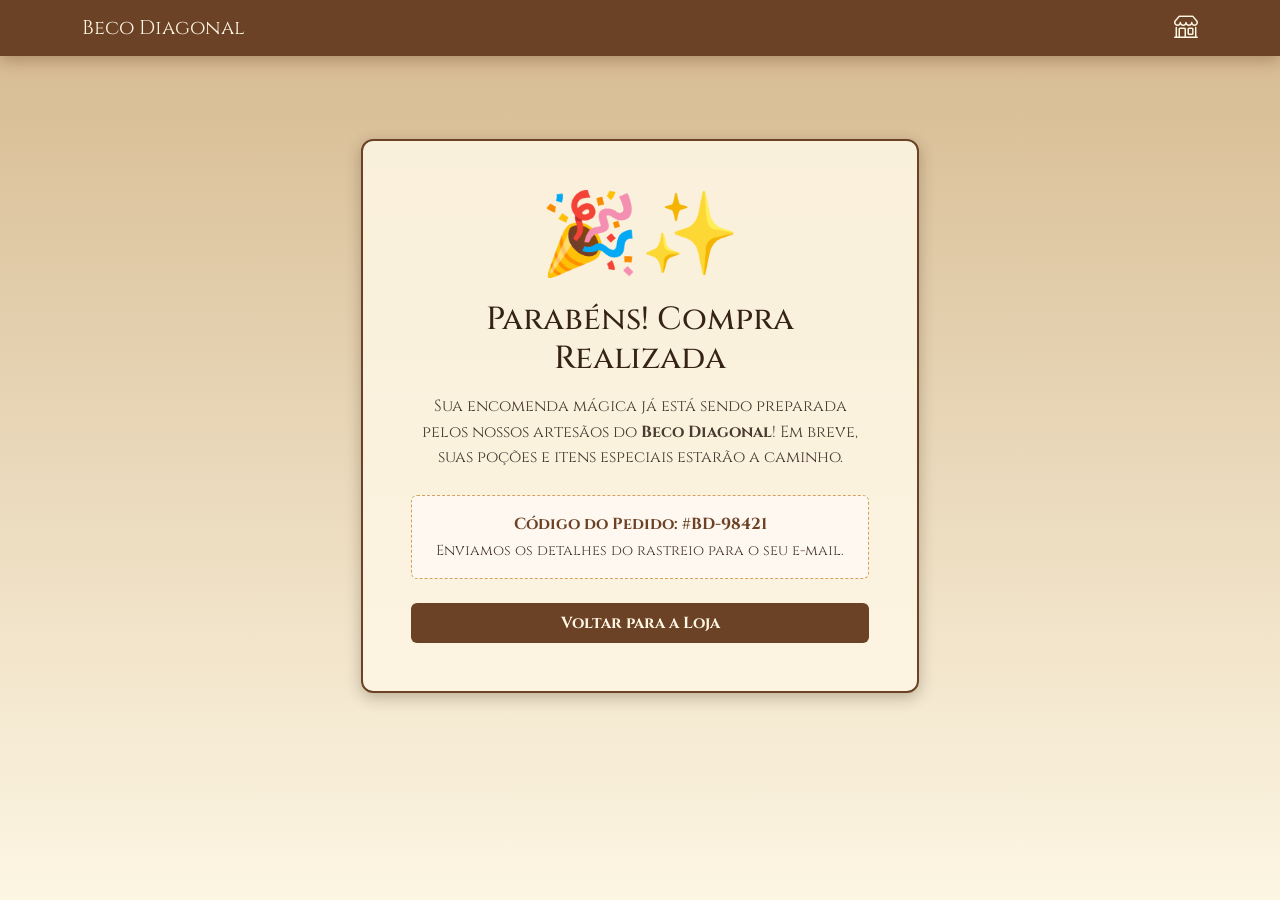
<file: parabens-compra.html>
<!DOCTYPE html>
<html lang="pt-BR">
<head>
    <meta charset="UTF-8">
    <meta name="viewport" content="width=device-width, initial-scale=1.0">
    <title>Parabéns pela Compra! - Beco Diagonal</title>
    
    <!-- Bootstrap CSS e Fontes -->
    <link rel="stylesheet" href="https://cdn.jsdelivr.net/npm/bootstrap-icons@1.11.3/font/bootstrap-icons.min.css">
    <link href="https://cdn.jsdelivr.net/npm/bootstrap@5.0.2/dist/css/bootstrap.min.css" rel="stylesheet">
    <link href="https://fonts.googleapis.com/css2?family=Cinzel:wght@400;700&display=swap" rel="stylesheet">
    
    <!-- Puxamos apenas o seu CSS Principal para manter o tema -->
    <link rel="stylesheet" href="./css/style.css">
</head>
<body>

    <!-- Navbar simplificada (apenas Logo e ícone de voltar pra loja) -->
    <nav class="navbar navbar-cor" data-bs-theme="dark">
        <div class="container-fluid container d-flex justify-content-between">
            <a class="navbar-brand text-pergaminho mb-0" href="index.html">Beco Diagonal</a>
            <a href="index.html" class="nav-link text-pergaminho" aria-label="Voltar para a Loja">
                <i class="bi bi-shop fs-4"></i>
            </a>
        </div>
    </nav>

    <!-- Container centralizado com Flexbox nativo do Bootstrap -->
    <main class="container d-flex justify-content-center align-items-center" style="min-height: 80vh;">
        
        <!-- Reutilizamos a classe auth-card do style.css para o fundo de pergaminho -->
        <div class="card auth-card p-4 p-md-5 text-center col-12 col-md-8 col-lg-6">
            
            <div class="display-1 mb-3">🎉✨</div>
            <h1 class="h2 font-antiga mb-3" style="color: #352315;">Parabéns! Compra Realizada</h1>
            
            <p class="mb-4" style="color: #4a3b32; line-height: 1.6;">
                Sua encomenda mágica já está sendo preparada pelos nossos artesãos do <strong>Beco Diagonal</strong>! Em breve, suas poções e itens especiais estarão a caminho.
            </p>

            <!-- Box do Pedido (feito inteiramente com classes Bootstrap) -->
            <div class="p-3 mb-4 rounded" style="background-color: #fff8f0; border: 1px dashed #d4a359;">
                <p class="mb-1 fw-bold" style="color: #6b4226;">Código do Pedido: #BD-98421</p>
                <p class="mb-0" style="font-size: 0.9rem; color: #4a3b32;">Enviamos os detalhes do rastreio para o seu e-mail.</p>
            </div>

            <a href="index.html" class="btn btn-auth w-100 py-2">Voltar para a Loja</a>
        </div>
        
    </main>

</body>
</html>
</file>
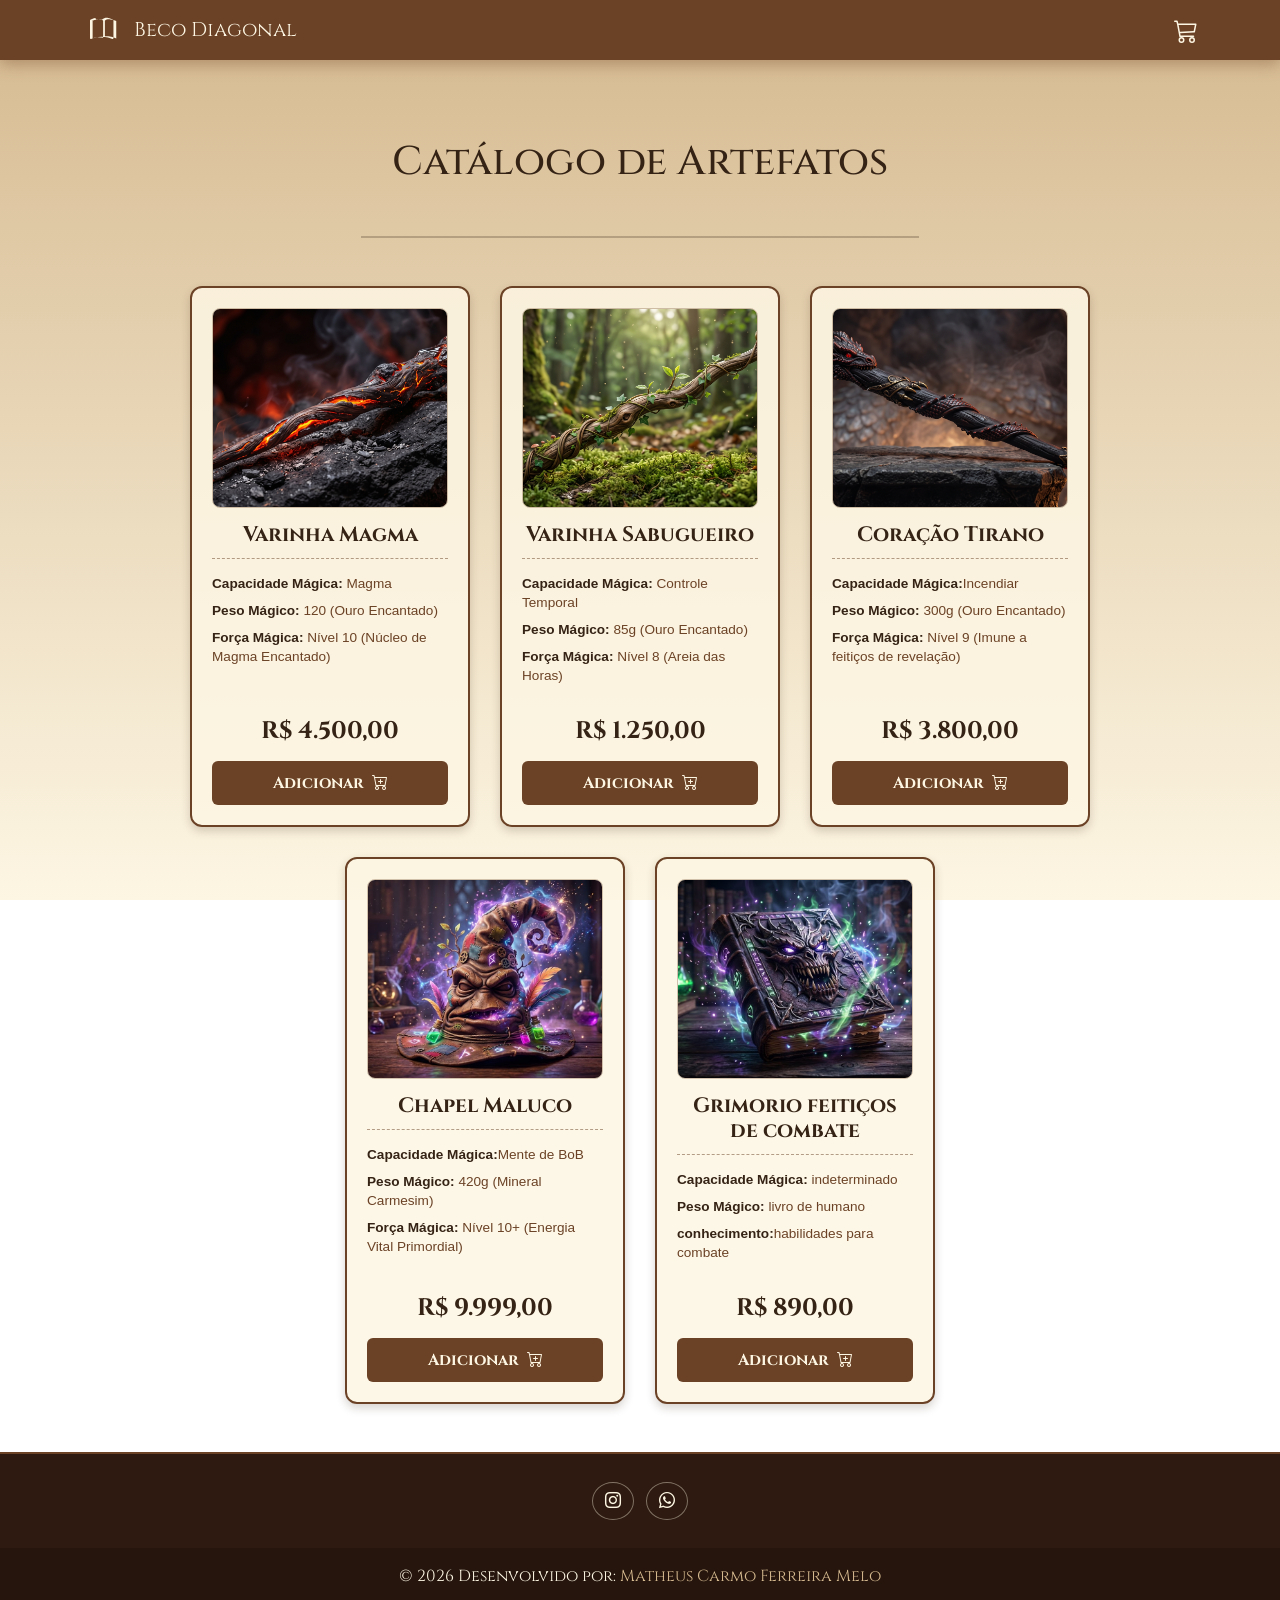
<file: produtos.html>
<!DOCTYPE html>
<html lang="pt-BR">
<head>
    <meta charset="UTF-8">
    <meta name="viewport" content="width=device-width, initial-scale=1.0">
    <title>Loja de Artefatos - Beco Diagonal</title>
    
    <!-- Bootstrap CSS e Fontes -->
    <link rel="stylesheet" href="https://cdn.jsdelivr.net/npm/bootstrap-icons@1.11.3/font/bootstrap-icons.min.css">
    <link href="https://cdn.jsdelivr.net/npm/bootstrap@5.0.2/dist/css/bootstrap.min.css" rel="stylesheet" integrity="sha384-EVSTQN3/azprG1Anm3QDgpJLIm9Nao0Yz1ztcQTwFspd3yD65VohhpuuCOmLASjC" crossorigin="anonymous">
    <link href="https://fonts.googleapis.com/css2?family=Cinzel:wght@400;700&display=swap" rel="stylesheet">
    
    <!-- CSS Principal e da Loja -->
    <link rel="stylesheet" href="./css/style.css">
    <link rel="stylesheet" href="./css/style-produto.css">
</head>
<body>

    <!-- XXXXXXXXXXXXXXXXXXXXX BARRA DE NAVEGAÇÃO XXXXXXXXXXXXXXXXXXXXXX -->
    <nav class="navbar navbar-cor" data-bs-theme="dark">
      <div class="container-fluid container">
        <div class="d-flex align-items-center">
          <button class="btn-toggle-livro me-2" type="button" data-bs-toggle="collapse" data-bs-target="#menuOpcoes" aria-controls="menuOpcoes" aria-expanded="false" aria-label="Abrir menu">
            <svg xmlns="http://www.w3.org/2000/svg" width="28" height="28" fill="currentColor" class="bi bi-book" viewBox="0 0 16 16">
              <path d="M1 2.828c.885-.37 2.154-.769 3.388-.893 1.33-.134 2.458.063 3.112.752v9.746c-.933-.043-2.134-.133-3.056-.253C3.541 12.067 2.217 12.43 1.5 12.793V2.828zm7.5-.114c.654-.689 1.782-.886 3.112-.752 1.234.124 2.503.523 3.388.893v9.965c-.717-.363-2.042-.726-2.944-.928-1.016-.228-2.196-.307-3.556-.285V2.714zM3.05 1.1c-1.042.127-2.064.534-2.81 1.058A.5.5 0 0 0 0 2.584v10a.5.5 0 0 0 .616.488c.731-.161 1.627-.492 2.51-.724 1.133-.294 2.418-.465 3.574-.465s2.441.171 3.574.465c.883.232 1.779.563 2.51.724a.5.5 0 0 0 .616-.488v-10a.5.5 0 0 0-.24-.426c-.746-.524-1.768-.93-2.81-1.058-1.314-.162-2.583.132-3.414.93-.83-.798-2.1-.1-3.414-.1z"/>
            </svg>
          </button>
          <a class="navbar-brand text-pergaminho mb-0" href="index.html">Beco Diagonal</a>
        </div>
        
        <!-- Carrinho com a bolinha de notificação -->
        <a href="carrinho.html" class="nav-link text-pergaminho cart-wrapper" aria-label="Carrinho">
          <svg xmlns="http://www.w3.org/2000/svg" width="24" height="24" fill="currentColor" class="bi bi-cart3" viewBox="0 0 16 16">
            <path d="M0 1.5A.5.5 0 0 1 .5 1H2a.5.5 0 0 1 .485.379L2.89 3H14.5a.5.5 0 0 1 .49.598l-1 5a.5.5 0 0 1-.465.401l-9.397.472L4.415 11H13a.5.5 0 0 1 0 1H4a.5.5 0 0 1-.491-.408L2.01 3.607 1.61 2H.5a.5.5 0 0 1-.5-.5zM3.102 4l.84 4.479 9.144-.459L13.89 4H3.102zM5 12a2 2 0 1 0 0 4 2 2 0 0 0 0-4zm7 0a2 2 0 1 0 0 4 2 2 0 0 0 0-4zm-7 1a1 1 0 1 1 0 2 1 1 0 0 1 0-2zm7 0a1 1 0 1 1 0 2 1 1 0 0 1 0-2z"/>
          </svg>
          <!-- Bolinha vermelha -->
          <span class="cart-badge d-none" id="cart-badge">0</span>
        </a>

        <div class="collapse navbar-collapse" id="menuOpcoes">
          <ul class="navbar-nav mt-3 font-antiga">
            <li class="nav-item"><a class="nav-link text-pergaminho" href="login.html">Entrar</a></li>
            <li class="nav-item"><a class="nav-link text-pergaminho" href="cadastrar.html">Cadastrar</a></li>
            <li class="nav-item"><a class="nav-link text-pergaminho" href="index.html">Início</a></li>
            <li><hr class="dropdown-divider-claro"></li>
            <li class="nav-item"><a class="nav-link text-sair" href="#" id="btn-sair">Sair</a></li>
          </ul>
        </div>
      </div>
    </nav>
    <!-- XXXXXXXXXXXXXXXXXXXXX FIM NAVBAR XXXXXXXXXXXXXXXXXXXXXX -->

    <!--xxxxxxxxxxxxxxxxxxxxxx CORPO  XXXXXXXXXXXXXXXXXXXXXXXXXX -->
    <main class="container mt-5 mb-5">
        <h1 class="text-center h2-titulo">Catálogo de Artefatos</h1>
        <hr>

        <!-- Container com a classe mágica para o efeito de desfoque -->
        <div class="produtos-grid mt-5">
            
            <!-- Produto 1 -->
            <div class="card-magico">
                <div class="imagem-produto">
                    <img src="./img/varinha1.jpg" alt="Varinha de Sabugueiro">
                </div>
                <h3 class="nome-produto">Varinha Magma</h3>
                <ul class="atributos-lista">
                    <li><strong>Capacidade Mágica:</strong> Magma</li>
                    <li><strong>Peso Mágico:</strong> 120 (Ouro Encantado) </li>
                    <li><strong>Força Mágica:</strong> Nível 10 (Núcleo de Magma Encantado)</li>
                </ul>
                <div class="preco-area">
                    <span class="preco-valor">R$ 4.500,00</span>
                    <button class="btn-comprar">Adicionar <i class="bi bi-cart-plus"></i></button>
                </div>
            </div>

            <!-- Produto 2 -->
            <div class="card-magico">
                <div class="imagem-produto">
                    <img src="./img/varinha2.jpg" alt="Vira-Tempo">
                </div>
                <h3 class="nome-produto">Varinha Sabugueiro</h3>
                <ul class="atributos-lista">
                    <li><strong>Capacidade Mágica:</strong> Controle Temporal</li>
                    <li><strong>Peso Mágico:</strong> 85g (Ouro Encantado)</li>
                    <li><strong>Força Mágica:</strong> Nível 8 (Areia das Horas)</li>
                </ul>
                <div class="preco-area">
                    <span class="preco-valor">R$ 1.250,00</span>
                    <button class="btn-comprar">Adicionar <i class="bi bi-cart-plus"></i></button>
                </div>
            </div>

            <!-- Produto 3 -->
            <div class="card-magico">
                <div class="imagem-produto">
                    <img src="./img/varinha3.jpg" alt="Capa da Invisibilidade">
                </div>
                <h3 class="nome-produto">Coração Tirano</h3>
                <ul class="atributos-lista">
                    <li><strong>Capacidade Mágica:</strong>Incendiar</li>
                    <li><strong>Peso Mágico:</strong> 300g (Ouro Encantado)</li>
                    <li><strong>Força Mágica:</strong> Nível 9 (Imune a feitiços de revelação)</li>
                </ul>
                <div class="preco-area">
                    <span class="preco-valor">R$ 3.800,00</span>
                    <button class="btn-comprar">Adicionar <i class="bi bi-cart-plus"></i></button>
                </div>
            </div>

            <!-- Produto 4 -->
            <div class="card-magico">
                <div class="imagem-produto">
                    <img src="./img/chapeu.jpg" alt="Pedra Filosofal">
                </div>
                <h3 class="nome-produto">Chapel Maluco</h3>
                <ul class="atributos-lista">
                    <li><strong>Capacidade Mágica:</strong>Mente de BoB</li>
                    <li><strong>Peso Mágico:</strong> 420g (Mineral Carmesim)</li>
                    <li><strong>Força Mágica:</strong> Nível 10+ (Energia Vital Primordial)</li>
                </ul>
                <div class="preco-area">
                    <span class="preco-valor">R$ 9.999,00</span>
                    <button class="btn-comprar">Adicionar <i class="bi bi-cart-plus"></i></button>
                </div>
            </div>

            <!-- Produto 5 -->
            <div class="card-magico">
                <div class="imagem-produto">
                    <img src="./img/grimorio.jpg" alt="Bússola de Ouro">
                </div>
                <h3 class="nome-produto">Grimorio feitiços de combate</h3>
                <ul class="atributos-lista">
                    <li><strong>Capacidade Mágica:</strong> indeterminado</li>
                    <li><strong>Peso Mágico:</strong> livro de humano</li>
                    <li><strong>conhecimento:</strong>habilidades para combate </li>
                </ul>
                <div class="preco-area">
                    <span class="preco-valor">R$ 890,00</span>
                    <button class="btn-comprar">Adicionar <i class="bi bi-cart-plus"></i></button>
                </div>
            </div>

        </div>
    </main>

    <!-- XXXXXXXXXXXXXXXXXXXXX RODAPÉ XXXXXXXXXXXXXXXXXXXXXX -->
    <!-- Adicionada a classe text-white para alinhar com as outras páginas -->
    <footer class="cor-personalizada text-center text-white mt-5">
      <div class="container p-4 pb-0">
        <section class="mb-4">
          <a class="btn btn-outline-light btn-floating m-1 rounded-circle" href="#!" role="button" aria-label="Instagram">
            <i class="bi bi-instagram"></i>
          </a>
          <a class="btn btn-outline-light btn-floating m-1 rounded-circle" href="#!" role="button" aria-label="WhatsApp">
            <i class="bi bi-whatsapp"></i>
          </a>
        </section>
      </div>
      <div class="text-center p-3" style="background-color: rgba(0, 0, 0, 0.2);">
        © 2026 Desenvolvido por:
        <a class="text-white text-decoration-none" href="#">Matheus Carmo Ferreira Melo</a>
      </div>
    </footer>
    <!-- XXXXXXXXXXXXXXXXXXXXX FIM RODAPÉ XXXXXXXXXXXXXXXXXXXXXX -->

    <script src="https://cdn.jsdelivr.net/npm/bootstrap@5.0.2/dist/js/bootstrap.bundle.min.js" integrity="sha384-MrcW6ZMFYlzcLA8Nl+NtUVF0sA7MsXsP1UyJoMp4YLEuNSfAP+JcXn/tWtIaxVXM" crossorigin="anonymous"></script>
    
    <!-- Script de Sair (Logout) -->
    <script>
      const btnSair = document.getElementById('btn-sair');
      if (btnSair) {
          btnSair.addEventListener('click', function(e) {
              e.preventDefault();
              localStorage.removeItem('usuarioLogado');
              alert('Feito o feitiço! Você saiu do Beco Diagonal.');
              window.location.href = 'login.html';
          });
      }
    </script>

    <!-- O SEU SCRIPT MÁGICO DO CARRINHO FICA AQUI POR ÚLTIMO -->
    <script src="./js/script.js"></script>
</body>
</html>
</file>
<file: css/style.css>
body {
  font-family: 'Cinzel', serif;
  /* Gradiente */
  background: linear-gradient(to bottom, #d5b98f 0%, #fdf6e3 100%);
  /* para garantir que vai cobrir todo o fundo */
  min-height: 100vh;
  
  /* Deixa fixo para nao distorcer a tela */
  background-attachment: fixed; 
  
  /* Muda a cor de todos os textos */
 color: #352315;
  
  font-family: 'Cinzel', serif;
}
/* xxxxxxxxxxxxxxxxxxxxxxxxxxxxxxx h2 geral xxxxxxxxxxxxxxxxxxxxxxxxxxxxxxxx */
.h2-titulo {
    padding: 30px 0; 
}

/*xxxxxxxxxxxxxxxxxxxxxxxxxxxx hr geral xxxxxxxxxxxxxxxxxxxxxxxxxxxxxxxxxxxxxxx */
hr {
    width: 50%; 
    border: none; 
    border-top: 2px solid #352315; 
    margin: 20px auto; 
}
/* ---XXXXXXXXXXXXXXXXXXXXXXXXXXXX NAVBAR XXXXXXXXXXXXXXXXXXXXXXXXXXXXXXXXX --- */
.navbar-cor {
  background-color: #6b4226 !important; 
  box-shadow: 0 4px 15px rgba(107, 66, 38, 0.4); 
}

/* --- ESTILO DO BOTÃO DO LIVRO --- */
.btn-toggle-livro {
  background: none;
  border: none;
  color: #fdf6e3 !important; /* Cor de pergaminho para o livro */
  padding: 8px;
  cursor: pointer;
  outline: none;
  transition: transform 0.2s ease, color 0.2s ease;
}

/* Efeito ao passar o mouse por cima do livro */
.btn-toggle-livro:hover {
  transform: scale(1.1); /* Dá um zoom leve */
  color: #d5b98f !important; /* Muda para um tom de papel mais escuro */
}

/* Impede que o botão fique com uma caixa/borda feia ao ser focado */
.btn-toggle-livro:focus {
  outline: none;
  box-shadow: none;
}

/* --- CORES DE FONTE DA NAVBAR --- */

/* Cor clara de pergaminho envelhecido para substituir o azul */
.text-pergaminho {
  color: #fdf6e3 !important;
  text-decoration: none; /* Garante que não apareça sublinhado */
}

/* Efeito Hover para os links, fazendo-os mudar para um dourado/bronze mágico */
.text-pergaminho:hover {
  color: #e2a855 !important;
}

/* Cor do Sair: um vermelho mais quente e desbotado para o tema antigo */
.text-sair {
  color: #ff6b6b !important;
}

.text-sair:hover {
  color: #ff4a4a !important;
}

/* Linha de divisão clarinha, para combinar com o fundo marrom */
.dropdown-divider-claro {
  border-top: 1px solid rgba(253, 246, 227, 0.2);
  margin: 10px 0;
}

/* XXXXXXXXXXXXXXXXXXXXXXXXXXXXXX ACORDEÃO XXXXXXXXXXXXXXXXXXXXXXXXXXXXXXXXXXXX */

/* 1. Tópicos (Botões) - Marrom um pouco mais claro que a Navbar (#2e1a10) */
.accordion-button {
  background-color: #422618 !important;
  color: #fdf6e3 !important; /* Texto claro (cor de pergaminho) para dar leitura */
  font-family: 'Cinzel', serif; /* Mantendo a fonte padrão do seu projeto */
}

/* 2. Tópico quando está aberto (Ativo) */
.accordion-button:not(.collapsed) {
  background-color: #573321 !important; /* Clareia mais um tom ao clicar/passar o mouse */
  color: #fdf6e3 !important;
  box-shadow: none !important; /* Remove aquela borda azul padrão do Bootstrap */
}

/* 3. Conteúdo interno - Bege um pouco mais escuro que o fundo do Body (#d5b98f) */
.accordion-body {
  background-color: #c4a477 !important;
  color: #352315 !important; /* Texto marrom bem escuro */
  border-top: 1px solid #2e1a10; /* Uma linha escura separando o título do texto */
}

/* 4. Deixa a setinha do acordeão branca para aparecer no fundo escuro */
.accordion-button::after {
  filter: brightness(0) invert(1);
}

/* xxxxxxxxxxxxxxxxxxxxxxxxxxxxx roda pe xxxxxxxxxxxxxxxxxxxxxxxxxxxxxxxx */
/* Aplique esta classe no <nav> e no <footer> */
.cor-personalizada {
    background-color: #3E2723 !important; /* Mesma cor usada no hr */
    color: white; /* Garante que os textos fiquem brancos */
}

/* Deixa os botões com um efeito suave ao passar o mouse */
footer .btn-outline-light:hover {
    background-color: white;
    color: #3E2723; /* O ícone fica da cor do fundo ao passar o mouse */
}

/* XXXXXXXXXXXXXXXXXX LOGIN E CADASTRO XXXXXXXXXXXXXXXXXX */
.auth-card {
    background-color: rgba(253, 246, 227, 0.9); /* Fundo pergaminho */
    border: 2px solid #6b4226; /* Borda marrom */
    border-radius: 12px;
    box-shadow: 0 4px 15px rgba(53, 35, 21, 0.3);
}

.btn-auth {
    background-color: #6b4226;
    color: #fdf6e3 !important;
    font-family: 'Cinzel', serif;
    font-weight: bold;
    border: none;
    transition: background-color 0.3s ease;
}

.btn-auth:hover {
    background-color: #352315;
    color: #d5b98f !important;
}

.form-auth {
    background-color: #fff8f0;
    border: 1px solid #d4a359;
    color: #352315;
}

.form-auth:focus {
    border-color: #8c4a1b;
    box-shadow: 0 0 5px rgba(140, 74, 27, 0.3);
}

/* XXXXXXXXXXXXXXXXXX BOLINHA DO CARRINHO XXXXXXXXXXXXXXXXXX */
/* Container para segurar a bolinha em cima do ícone */
.cart-wrapper {
    position: relative;
    display: inline-block;
}

/* Estilo da bolinha vermelha */
.cart-badge {
    position: absolute;
    top: -5px;
    right: -10px;
    background-color: #dc3545; /* Vermelho padrão do Bootstrap */
    color: white;
    border-radius: 50%;
    padding: 2px 6px;
    font-size: 0.75rem;
    font-weight: bold;
    display: flex;
    align-items: center;
    justify-content: center;
    border: 2px solid #2e1a10; /* Borda escura para dar contraste com a navbar */
}
</file>
<file: css/style-carrinho.css>
/* Item Individual do Carrinho */
.cart-item {
    background-color: rgba(253, 246, 227, 0.7); /* Cor de pergaminho levemente transparente */
    border: 1px solid #6b4226; /* Marrom da Navbar */
    border-radius: 12px;
    padding: 18px 22px;
    display: flex;
    align-items: center;
    justify-content: space-between;
    gap: 20px;
    box-shadow: 0 4px 10px rgba(53, 35, 21, 0.15); /* Sombra mais suave */
}

/* Agrupamento da Imagem + Descrição */
.item-info {
    display: flex;
    align-items: center;
    gap: 18px;
    flex: 1 1 50%;
    border-right: 1px solid rgba(107, 66, 38, 0.3); /* Linha divisória marrom suave */
    padding-right: 18px;
}

.item-info img {
    width: 85px;
    height: 85px;
    object-fit: cover;
    border-radius: 8px;
    border: 2px solid #6b4226;
}

.item-description {
    font-size: 1rem;
    color: #352315;
    line-height: 1.4;
    font-weight: 700;
}

/* Campo de Quantidade */
.item-quantity {
    display: flex;
    flex-direction: column;
    align-items: center;
    gap: 6px;
}

.item-quantity label {
    font-size: 0.8rem;
    color: #6b4226;
    font-weight: 700;
    text-transform: uppercase;
    letter-spacing: 0.5px;
}

.item-quantity input {
    width: 52px;
    padding: 6px;
    text-align: center;
    border: 1px solid #6b4226;
    border-radius: 6px;
    background-color: #fdf6e3;
    color: #352315;
    font-size: 0.95rem;
    font-weight: bold;
    outline: none;
}

/* Preço do Item */
.item-price {
    display: flex;
    flex-direction: column;
    align-items: flex-end;
    gap: 4px;
    min-width: 100px;
}

.price-label {
    font-size: 0.8rem;
    color: #6b4226;
    text-transform: uppercase;
    letter-spacing: 0.5px;
    font-weight: 700;
}

.price-value {
    font-size: 1.2rem;
    font-weight: 700;
    color: #352315;
}

/* ==============================================================
   EFEITO HOVER DO BOTÃO DE FINALIZAR COMPRA
   ============================================================== */

#btn-finalizar {
    position: relative;
    overflow: hidden;
    transition: background 0.3s ease, transform 0.2s ease;
}

#btn-finalizar:hover {
    background: linear-gradient(135deg, #1b4d2e 0%, #277244 100%) !important;
    transform: translateY(-2px);
}

/* Muda o conteúdo do texto ao passar o mouse */
#btn-finalizar:hover::after {
    content: "compra 0800 fre na conta da casa";
    position: absolute;
    top: 0;
    left: 0;
    width: 100%;
    height: 100%;
    background: #1b4d2e;
    display: flex;
    align-items: center;
    justify-content: center;
    font-size: 0.85rem;
    text-transform: uppercase;
    font-weight: bold;
    letter-spacing: 0.5px;
    color: #ffffff;
}

/* ==============================================================
   ADAPTABILIDADE RESPONSIVA (Telas Menores)
   ============================================================== */

@media (max-width: 768px) {
    .cart-item {
        flex-direction: column;
        align-items: flex-start;
    }

    .item-info {
        border-right: none;
        border-bottom: 1px solid rgba(107, 66, 38, 0.3);
        padding-bottom: 12px;
        width: 100%;
    }

    .item-price {
        align-items: flex-start;
    }
}
</file>
<file: css/style-produto.css>
/* Grid para posicionar os 5 produtos lado a lado de forma responsiva */
.produtos-grid {
    display: flex;
    flex-wrap: wrap;
    gap: 30px;
    justify-content: center;
}

/* O Segredo da Magia: Quando passar o mouse na grid, desfoca TODOS os cards que NÃO estão com o mouse em cima */
/* CORREÇÃO: O uso do :has() garante que o efeito só ative se o mouse estiver EXATAMENTE em cima de um card, ignorando os espaços vazios */
.produtos-grid:has(.card-magico:hover) .card-magico:not(:hover) {
    filter: blur(4px) grayscale(0.4);
    opacity: 0.6;
    transform: scale(0.95);
}

/* Estilo individual de cada Card */
.card-magico {
    width: 280px; /* Largura padrão do card */
    background-color: rgba(253, 246, 227, 0.85); /* Fundo pergaminho */
    border: 2px solid #6b4226; /* Borda marrom da navbar */
    border-radius: 12px;
    padding: 20px;
    display: flex;
    flex-direction: column;
    justify-content: space-between;
    box-shadow: 0 4px 10px rgba(53, 35, 21, 0.2);
    
    /* Transição suave para o desfoque, crescimento e sombra */
    transition: all 0.4s cubic-bezier(0.175, 0.885, 0.32, 1.275); 
}

/* Efeito ao focar no card específico */
.card-magico:hover {
    transform: scale(1.08) translateY(-10px); /* Aumenta e levanta o card */
    box-shadow: 0 20px 30px rgba(53, 35, 21, 0.4); /* Sombra mais intensa */
    border-color: #d5b98f; /* Borda brilha sutilmente */
    z-index: 10; /* Garante que ele fique por cima dos outros */
}

/* Imagem do Produto */
.imagem-produto {
    width: 100%;
    height: 200px;
    border-radius: 8px;
    overflow: hidden;
    margin-bottom: 15px;
    border: 1px solid rgba(107, 66, 38, 0.3);
}

.imagem-produto img {
    width: 100%;
    height: 100%;
    object-fit: cover;
    transition: transform 0.5s ease;
}

/* Pequeno zoom na imagem ao passar o mouse no card */
.card-magico:hover .imagem-produto img {
    transform: scale(1.1);
}

/* Título do Produto */
.nome-produto {
    font-size: 1.3rem;
    font-weight: 700;
    color: #352315;
    text-align: center;
    margin-bottom: 15px;
    border-bottom: 1px dashed rgba(107, 66, 38, 0.5);
    padding-bottom: 10px;
}

/* Atributos (Capacidade, Peso, Força) */
.atributos-lista {
    list-style: none;
    padding: 0;
    margin: 0 0 20px 0;
    font-size: 0.85rem;
    color: #6b4226;
    font-family: sans-serif; /* Muda a fonte para facilitar a leitura dos dados técnicos */
}

.atributos-lista li {
    margin-bottom: 8px;
    line-height: 1.4;
}

.atributos-lista strong {
    color: #352315;
}

/* Área de Preço e Botão */
.preco-area {
    display: flex;
    flex-direction: column;
    align-items: center;
    gap: 12px;
    margin-top: auto; /* Empurra o preço sempre para o fundo do card */
}

.preco-valor {
    font-size: 1.5rem;
    font-weight: 700;
    color: #352315;
    font-family: 'Cinzel', serif;
}

/* Botão de Adicionar ao Carrinho */
.btn-comprar {
    width: 100%;
    padding: 10px;
    background-color: #6b4226;
    color: #fdf6e3;
    border: none;
    border-radius: 6px;
    font-weight: 700;
    font-size: 1rem;
    font-family: 'Cinzel', serif;
    cursor: pointer;
    transition: all 0.3s ease; /* Alterado para 'all' para suavizar a troca de texto do JS */
    display: flex;
    justify-content: center;
    align-items: center;
    gap: 8px;
}

.btn-comprar:hover {
    background-color: #352315;
    color: #d5b98f;
}


/* XXXXXXXXXXXXXXXXXXXXXXXXXXXXXX RODAPÉ (GARANTIA DE COR) XXXXXXXXXXXXXXXXXXXXXXXXXXXXXXXXXXXX */
/* Força o rodapé desta página a ter exatamente a mesma cor escura (couro) da Navbar, 
   caso o style.css principal não consiga sobrescrever. */
.cor-personalizada {
    background-color: #2e1a10 !important; /* Marrom bem escuro, combinando com a Navbar original */
    color: #fdf6e3 !important; /* Cor de pergaminho para o texto */
    border-top: 2px solid #6b4226; /* Uma linha sutil separando o rodapé da página */
}

.cor-personalizada a.text-white {
    color: #d5b98f !important; /* Links do rodapé em tom de ouro/pergaminho escuro */
    transition: color 0.3s ease;
}

.cor-personalizada a.text-white:hover {
    color: #fdf6e3 !important;
}

.cor-personalizada .btn-outline-light {
    border-color: rgba(253, 246, 227, 0.4);
    color: #fdf6e3;
}

.cor-personalizada .btn-outline-light:hover {
    background-color: #fdf6e3;
    color: #2e1a10;
}
</file>
